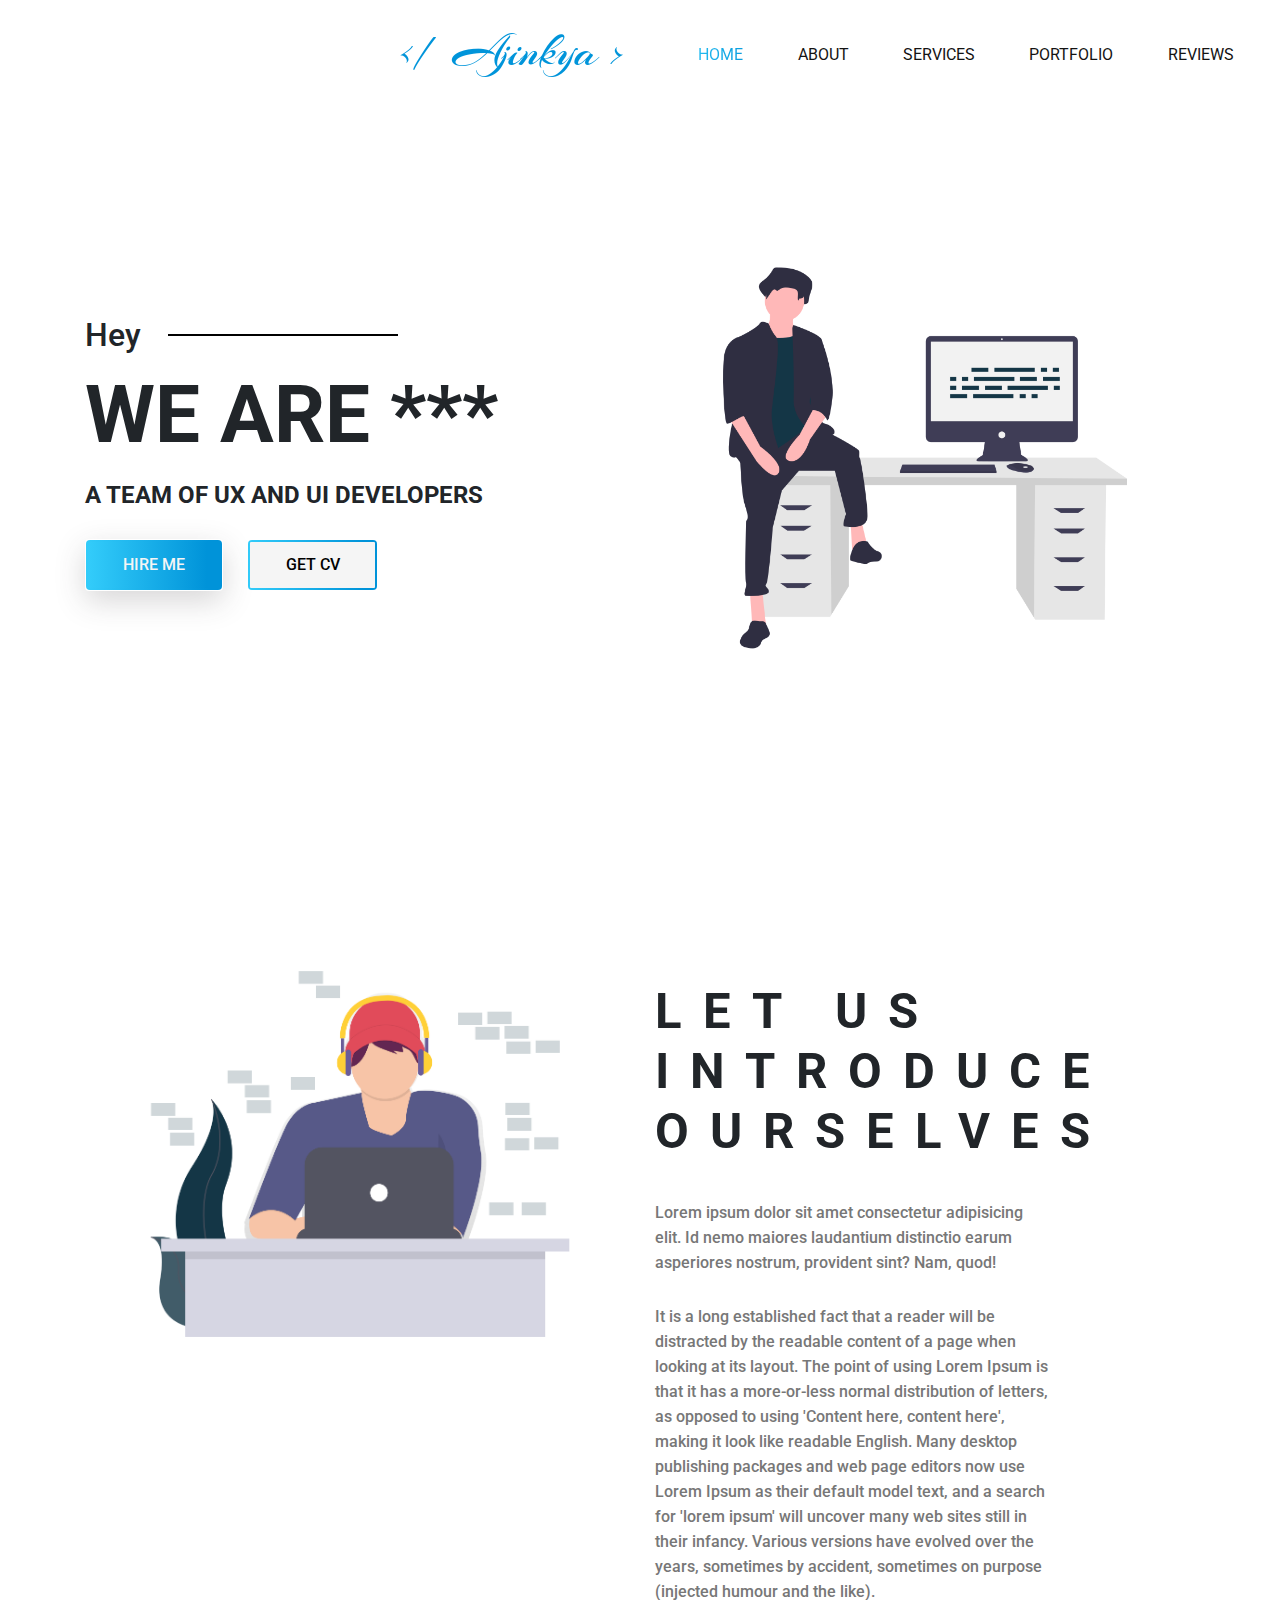
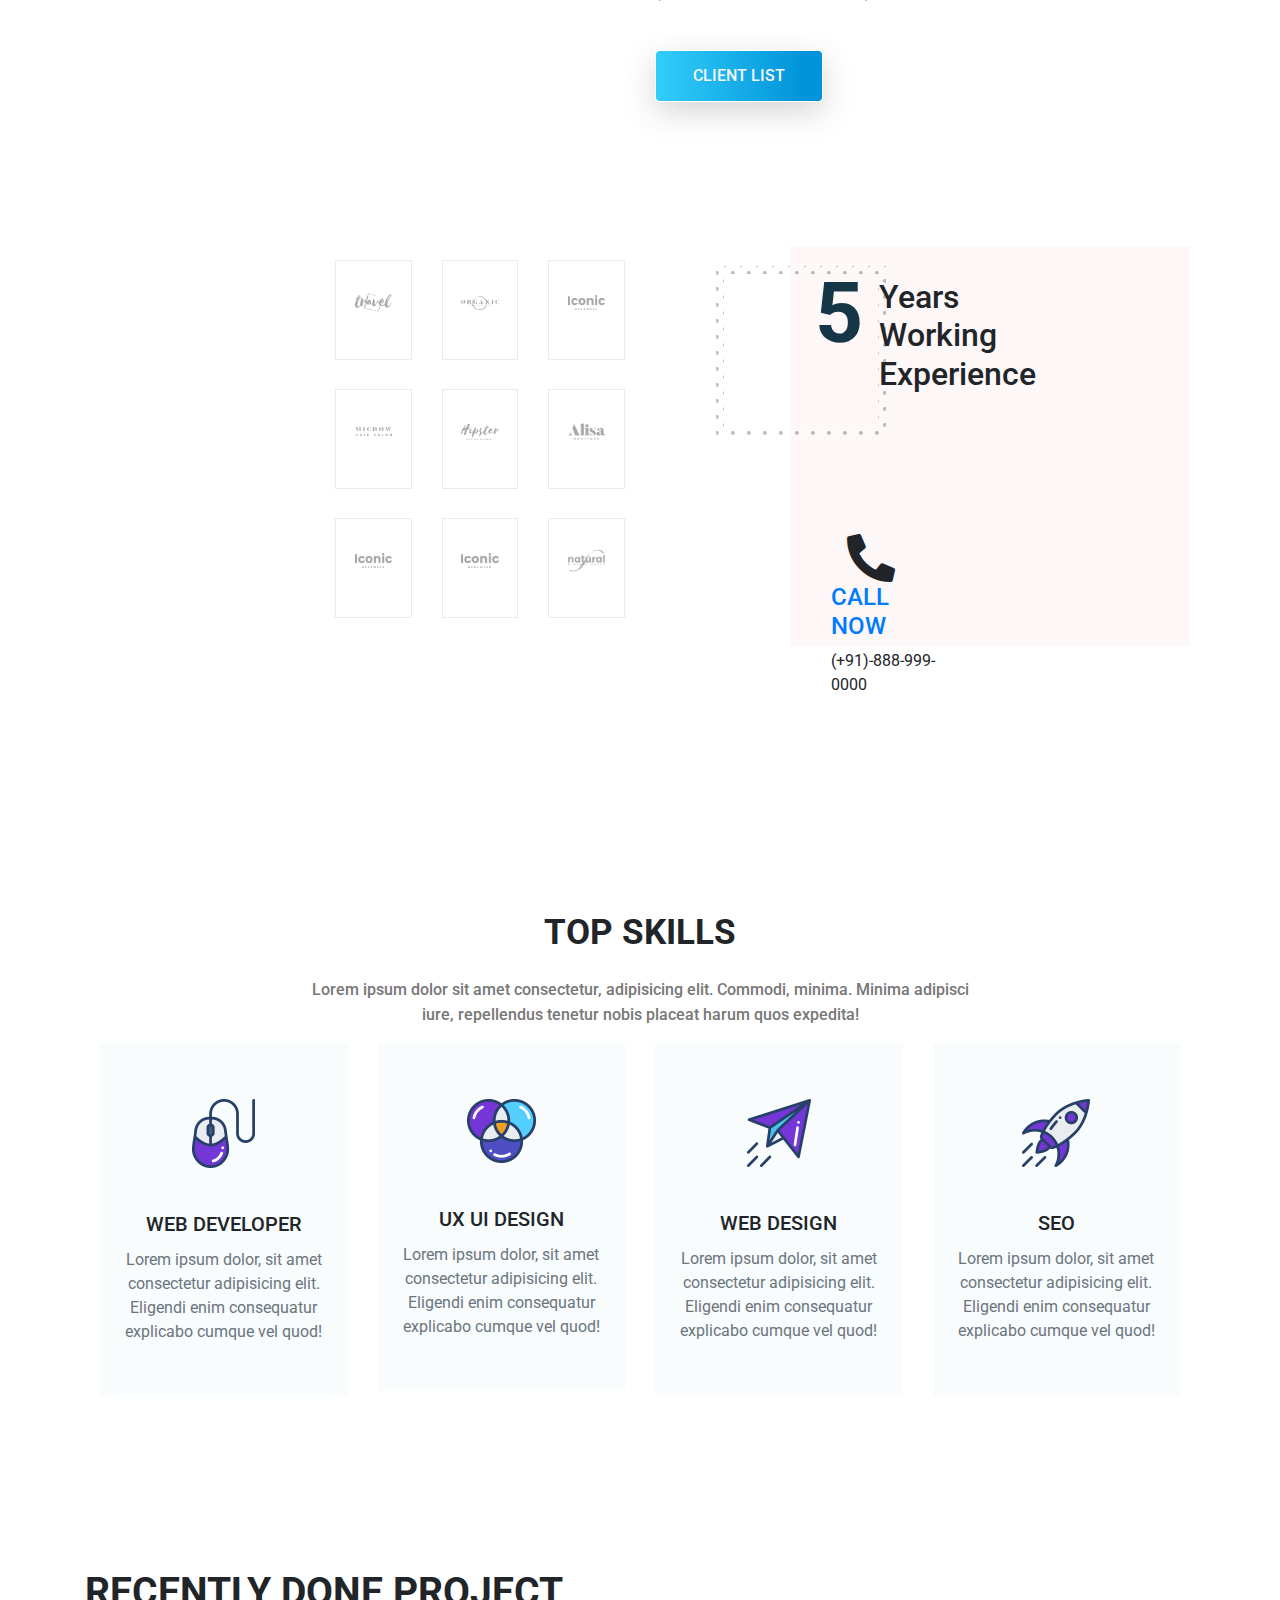
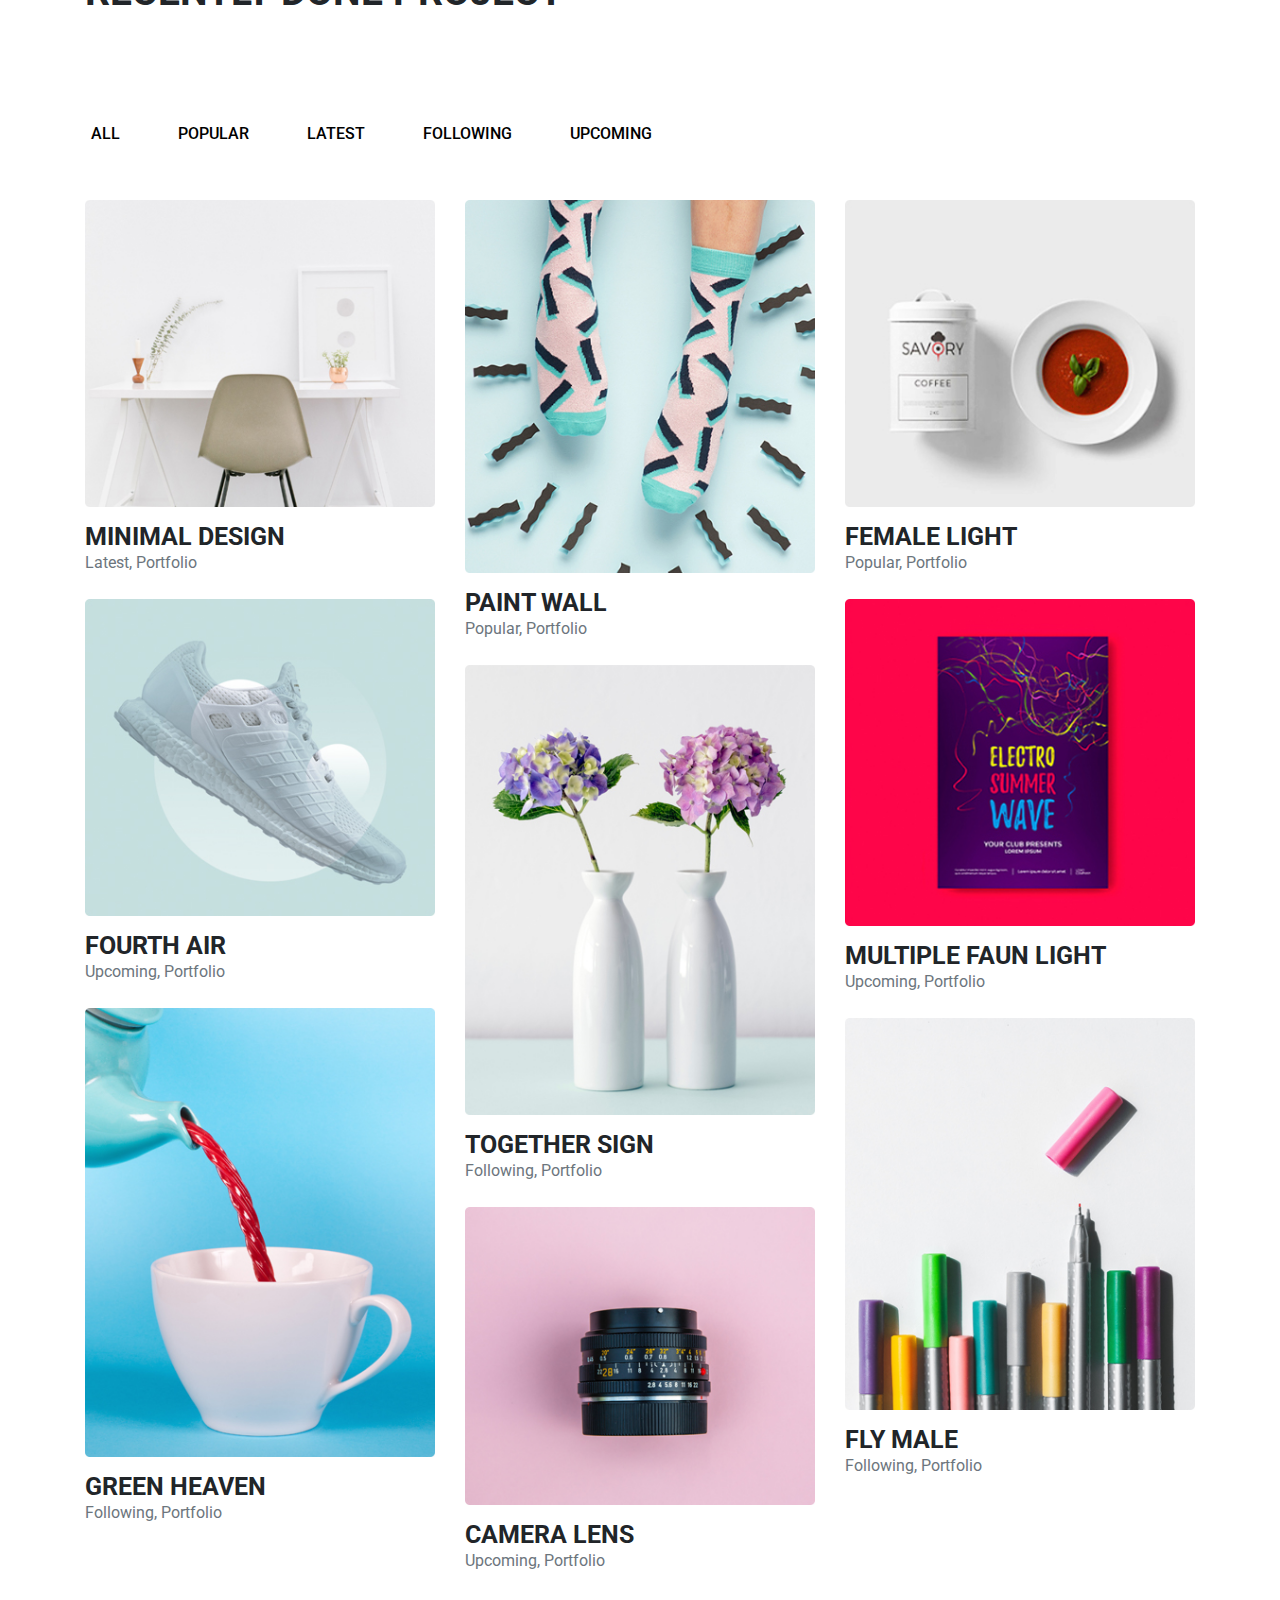
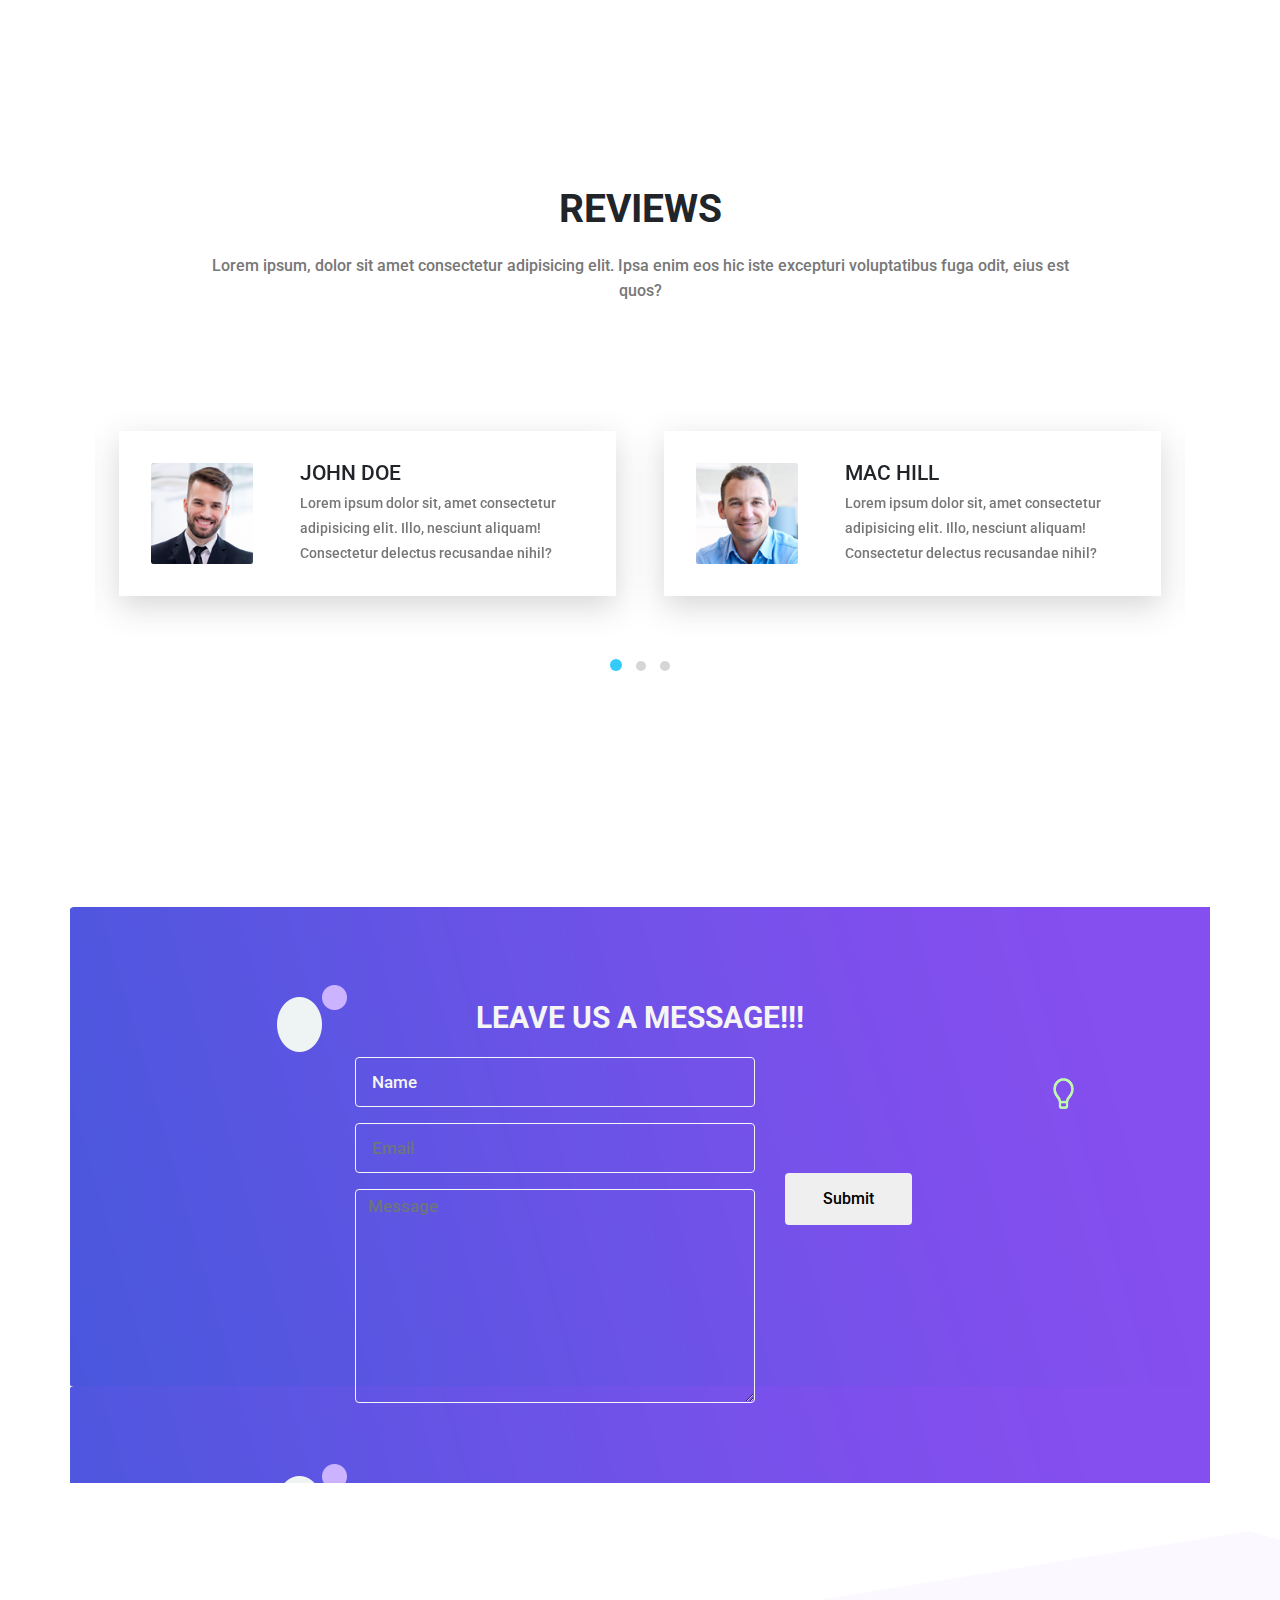
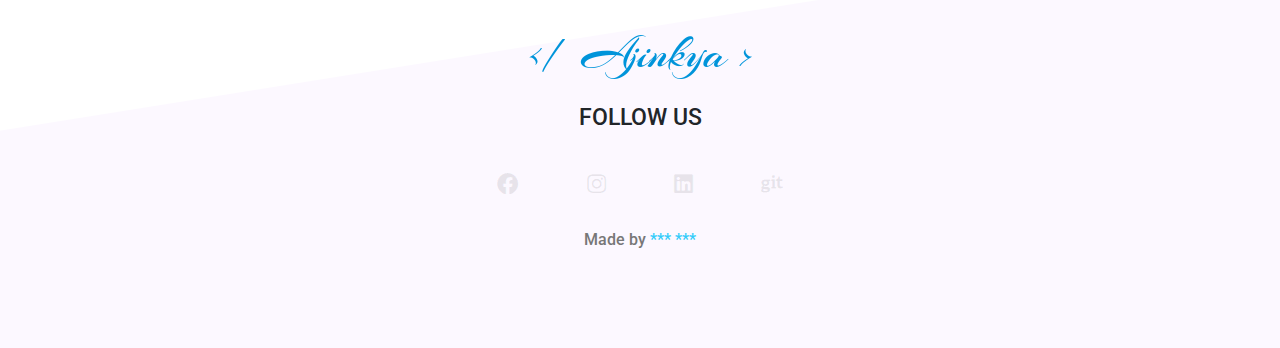
<file: Portfolio/index.html>
<!DOCTYPE html>
<html lang="en">

<head>
    <meta charset="utf-8">
    <meta name="viewport" content="width=device-width,initial-scale=1.0">
    <meta http-equiv="X-UA-Compatible" content="ie=edge">
    <title> *** *** </title>

    <!-- Bootstrap css file-->
    <link rel="stylesheet" href="./css/bootstrap.min.css">

    <!--Font awesome icons-->
    <link rel="stylesheet" href="./css/all.min.css">

    <!-- Magnific Popup css file-->
    <link rel="stylesheet" href="./vendor/Magnific-Popup/dist/magnific-popup.css">

    <!-- Owl Carousel css file-->
    <link rel="stylesheet" href="./vendor/owl-carousel/css/owl.carousel.min.css">
    <link rel="stylesheet" href="./vendor/owl-carousel/css/owl.theme.default.min.css">

    <!-- Custom css file-->
    <link rel="stylesheet" href="./css/style.css">

    <!-- Responsive css file-->
    <link rel="stylesheet" href="./css/responsive.css">

</head>

<body>

    <!--========================== Start Header Area=============================-->

    <header class="header_area">
        <div class="main-menu">
            <nav class="navbar navbar-expand-lg navbar-light">
                <!--color-->
                <a class="navbar-brand" href="#"><img src="./img/logo.png" alt="logo"></a>
                <button class="navbar-toggler" type="button" data-toggle="collapse" data-target="#navbarNav"
                    aria-controls="navbarNav" aria-expanded="false" aria-label="Toggle navigation">
                    <span class="navbar-toggler-icon"></span>
                </button>
                <div class="collapse navbar-collapse" id="navbarNav">
                    <div class="mr-auto"></div>
                    <ul class="navbar-nav">
                        <li class="nav-item active">
                            <a class="nav-link" href="#">Home <span class="sr-only">(current)</span></a>
                        </li>
                        <li class="nav-item">
                            <a class="nav-link" href="#about">About</a>
                        </li>
                        <li class="nav-item">
                            <a class="nav-link" href="#services">Services</a>
                        </li>
                        <li class="nav-item">
                            <a class="nav-link" href="#portfolio">Portfolio</a>
                        </li>
                        <li class="nav-item">
                            <a class="nav-link" href="#reviews">Reviews</a>
                        </li>
                        <li class="nav-item">
                            <a class="nav-link" href="#subscribe">Contact</a>
                        </li>
                        <li class="nav-item">
                            <a class="nav-link" href="#contact">Connect</a>
                        </li>
                    </ul>
                </div>
            </nav>
        </div>
    </header>

    <!--========================== End Header Area===============================-->

    <!--========================== Start Main Area===============================-->


    <main class="site-main">
        <!-- ====================================== Start Banner Area ====================================== -->
      <a id="home"></a>
        <section class="site-banner">
            <div class="container">
                <div class="row">
                    <div class="col-lg-6 col-md-12 site-title">
                        <h3 class="title-text">Hey</h3>
                        <h1 class="title-text text-uppercase">We are ***</h1>
                        <h4 class="title-text text-uppercase">A team of UX and UI Developers</h4>
                        <div class="site-button">
                            <div class="d-flex flex-row flex-wrap">
                                <button type="button" class="btn button primary-button mr-4 text-uppercase">Hire
                                    Me</button>
                                <button type="button" class="btn button secondary-button text-uppercase">Get CV</button>
                            </div>
                        </div>
                    </div>
                    <div class="col-lg-6 col-md-12 banner-image">
                        <img src="./img/perfil.png" alt="perfil" class="img-fluid">
                    </div>
                </div>
            </div>
        </section>
        
        <!-- ====================================== End Banner Area ====================================== -->
        <!-- ====================================== Start About Area ====================================== -->
        <a id="about"></a>
        <section class="about-area">
            <div class="container-fluid">
                <div class="row">
                    <div class="col-lg-6 col-md-12">
                        <div class="about-image">
                            <img src="./img/about.png" alt="About Me" class="img-fluid">
                        </div>
                    </div>
                    <div class="col-lg-6 col-md-12 about-title">
                        <h2 class="text-uppercase pt-5">
                            <span>Let us</span>
                            <span>introduce</span>
                            <span>ourselves</span>
                        </h2>
                        <div class="paragraph py-4 w-75">
                            <p class="para">
                                Lorem ipsum dolor sit amet consectetur adipisicing elit. Id nemo maiores laudantium
                                distinctio earum asperiores nostrum, provident sint? Nam, quod!
                            </p>
                            <p class="para">
                                It is a long established fact that a reader will be distracted by the readable content
                                of a page when looking at its layout. The point of using Lorem Ipsum is that it has a
                                more-or-less normal distribution of letters, as opposed to using 'Content here, content
                                here', making it look like readable English. Many desktop publishing packages and web
                                page editors now use Lorem Ipsum as their default model text, and a search for 'lorem
                                ipsum' will uncover many web sites still in their infancy. Various versions have evolved
                                over the years, sometimes by accident, sometimes on purpose (injected humour and the
                                like).
                            </p>
                        </div>
                        <button type="button" class="btn button primary-button text-uppercase">Client List</button>
                    </div>
                </div>
            </div>
        </section>
        
        <!-- ====================================== End About Area ========================================== -->

        <!-- ====================================== Start Brand Area ======================================== -->
        <a id="#"></a>
        <section class="brand-area">
            <div class="container-fluid">
                <div class="row">
                    <div class="col-xl-6 col-lg-12 col-md-12">
                        <div class="first-row row">
                            <div class="col-lg-4 col-md-6 col-sm-6">
                                <div class="single-brand">
                                    <img src="./img/brands/logo1.png" alt="BRAND-1">
                                </div>
                            </div>
                            <div class="col-lg-4 col-md-6 col-sm-6">
                                <div class="single-brand">
                                    <img src="./img/brands/logo2.png" alt="BRAND-2">
                                </div>
                            </div>
                            <div class="col-lg-4 col-md-6 col-sm-6">
                                <div class="single-brand">
                                    <img src="./img/brands/logo3.png" alt="BRAND-3">
                                </div>
                            </div>
                            <div class="col-lg-4 col-md-6 col-sm-6">
                                <div class="single-brand">
                                    <img src="./img/brands/logo4.png" alt="BRAND-4">
                                </div>
                            </div>
                            <div class="col-lg-4 col-md-6 col-sm-6">
                                <div class="single-brand">
                                    <img src="./img/brands/logo5.png" alt="BRAND-5">
                                </div>
                            </div>
                            <div class="col-lg-4 col-md-6 col-sm-6">
                                <div class="single-brand">
                                    <img src="./img/brands/logo6.png" alt="BRAND-6">
                                </div>
                            </div>
                            <div class="col-lg-4 col-md-6 col-sm-6">
                                <div class="single-brand">
                                    <img src="./img/brands/logo7.png" alt="BRAND-7">
                                </div>
                            </div>
                            <div class="col-lg-4 col-md-6 col-sm-6">
                                <div class="single-brand">
                                    <img src="./img/brands/logo8.png" alt="BRAND-8">
                                </div>
                            </div>
                            <div class="col-lg-4 col-md-6 col-sm-6">
                                <div class="single-brand">
                                    <img src="./img/brands/logo9.png" alt="BRAND-9">
                                </div>
                            </div>
                        </div>
                    </div>
                     <div class="col-xl-6 col-lg-12 col-md-12">
                        <div class="experience-area">
                            <div class="d-flex flex-row years-area">
                                <h2 class="p-3 years">5</h2>
                                <h2>
                                    <span>Years</span>
                                    <span>Working</span>
                                    <span>Experience</span>
                                </h2>
                            </div>
                            <div class="d-flex flex-row flex-wrap call-area">
                                <span><i class="fas fa-phone-alt fa-3x px-3"></i></span>
                                <div class="call-now">
                                    <a href="#" class='text-uppercase h4 font-roboto'>Call Now</a>
                                    <span class="font-roboto py-2">(+91)-888-999-0000</span>
                                </div>
                            </div>
                            <div class="bg-panel"></div>
                        </div>
                    </div>
                   
                </div>
            </div>
        </section>

        <!-- ====================================== End Brand Area ======================================== -->

        <!-- ====================================== Start Services Area ======================================== -->
        <a id="services"></a>
        <section class="services-area">
            <div class="container">
                <div class="row">
                    <div class="col-lg-12 text-center services-title">
                        <h1 class="text-uppercase title-text">Top Skills</h1>
                        <p class="para">
                            Lorem ipsum dolor sit amet consectetur, adipisicing elit. Commodi, minima. Minima adipisci
                            iure, repellendus tenetur nobis placeat harum quos expedita!
                        </p>
                    </div>
                </div>
                <div class="container services-list">
                    <div class="row">
                        <div class="col-lg-3 col-md-6 com-sm-12">
                            <div class="services">
                                <div class="services-img text-center py-4">
                                    <img src="./img/services/s1.png" alt="Services-1">
                                </div>
                                <div class="card-body text-center">
                                    <h5 class="card-title text-uppercase font-roboto">Web Developer</h5>
                                    <p class="card-text text-secondary">
                                        Lorem ipsum dolor, sit amet consectetur adipisicing elit. Eligendi enim
                                        consequatur explicabo cumque vel quod!
                                    </p>
                                </div>
                            </div>
                        </div>
                        <div class="col-lg-3 col-md-6 com-sm-12">
                            <div class="services">
                                <div class="services-img text-center py-4">
                                    <img src="./img/services/s2.png" alt="Services-1">
                                </div>
                                <div class="card-body text-center">
                                    <h5 class="card-title text-uppercase font-roboto">UX UI Design</h5>
                                    <p class="card-text text-secondary">
                                        Lorem ipsum dolor, sit amet consectetur adipisicing elit. Eligendi enim
                                        consequatur explicabo cumque vel quod!
                                    </p>
                                </div>
                            </div>
                        </div>
                        <div class="col-lg-3 col-md-6 com-sm-12">
                            <div class="services">
                                <div class="services-img text-center py-4">
                                    <img src="./img/services/s3.png" alt="Services-3">
                                </div>
                                <div class="card-body text-center">
                                    <h5 class="card-title text-uppercase font-roboto">Web Design</h5>
                                    <p class="card-text text-secondary">
                                        Lorem ipsum dolor, sit amet consectetur adipisicing elit. Eligendi enim
                                        consequatur explicabo cumque vel quod!
                                    </p>
                                </div>
                            </div>
                        </div>
                        <div class="col-lg-3 col-md-6 com-sm-12">
                            <div class="services">
                                <div class="services-img text-center py-4">
                                    <img src="./img/services/s4.png" alt="Services-4">
                                </div>
                                <div class="card-body text-center">
                                    <h5 class="card-title text-uppercase font-roboto">SEO</h5>
                                    <p class="card-text text-secondary">
                                        Lorem ipsum dolor, sit amet consectetur adipisicing elit. Eligendi enim
                                        consequatur explicabo cumque vel quod!
                                    </p>
                                </div>
                            </div>
                        </div>
                    </div>
                </div>
            </div>
        </section>
        

        <!-- ====================================== End Services Area ========================================== -->

        <!-- ====================================== Start Project Area ========================================== -->
        <a id="portfolio"></a>
        <section class="project-area">
            <div class="container">
                <div class="project-title pb-5">
                    <h1 class="text-uppercase title-h1">Recently Done Project</h1>
                    <!--<h1 class="text-uppercase title-h1">Quality Work</h1>-->
                </div>

                <div class="button-group">
                    <button type="button" class="active" id="btn1" data-filter="*">All</button>
                    <button type="button" data-filter=".popular">Popular</button>
                    <button type="button" data-filter=".latest">Latest</button>
                    <button type="button" data-filter=".following">Following</button>
                    <button type="button" data-filter=".upcoming">Upcoming</button>
                </div>
                <div class="row grid">
                    <div class="col-lg-4 col-md-6 col-sm-12 element-item latest">
                        <div class="our-project">
                            <div class="img">
                                <a class="test-popup-link" href="./img/portfolio/p1.jpg">
                                    <img src="./img/portfolio/p1.jpg" alt="Portfolio-1" class="img-fluid">
                                </a>
                            </div>
                            <div class="title py-4">
                                <h4 class="text-uppercase">Minimal Design</h4>
                                <span class="text-secondary">Latest, Portfolio</span>
                            </div>
                        </div>
                    </div>
                    <div class="col-lg-4 col-md-6 col-sm-12 element-item popular">
                        <div class="our-project">
                            <div class="img">
                                <a class="test-popup-link" href="./img/portfolio/p2.jpg">
                                    <img src="./img/portfolio/p2.jpg" alt="Portfolio-2" class="img-fluid">
                                </a>
                            </div>
                            <div class="title py-4">
                                <h4 class="text-uppercase">Paint Wall</h4>
                                <span class="text-secondary">Popular, Portfolio</span>
                            </div>
                        </div>
                    </div>
                    <div class="col-lg-4 col-md-6 col-sm-12 element-item popular">
                        <div class="our-project">
                            <div class="img">
                                <a class="test-popup-link" href="./img/portfolio/p3.jpg">
                                    <img src="./img/portfolio/p3.jpg" alt="Portfolio-3" class="img-fluid">
                                </a>
                            </div>
                            <div class="title py-4">
                                <h4 class="text-uppercase">Female Light</h4>
                                <span class="text-secondary">Popular, Portfolio</span>
                            </div>
                        </div>
                    </div>
                    <div class="col-lg-4 col-md-6 col-sm-12 element-item upcoming">
                        <div class="our-project">
                            <div class="img">
                                <a class="test-popup-link" href="./img/portfolio/p4.jpg">
                                    <img src="./img/portfolio/p4.jpg" alt="Portfolio-4" class="img-fluid">
                                </a>
                            </div>
                            <div class="title py-4">
                                <h4 class="text-uppercase">Fourth Air</h4>
                                <span class="text-secondary">Upcoming, Portfolio</span>
                            </div>
                        </div>
                    </div>
                    <div class="col-lg-4 col-md-6 col-sm-12 element-item upcoming">
                        <div class="our-project">
                            <div class="img">
                                <a class="test-popup-link" href="./img/portfolio/p5.jpg">
                                    <img src="./img/portfolio/p5.jpg" alt="Portfolio-5" class="img-fluid">
                                </a>
                            </div>
                            <div class="title py-4">
                                <h4 class="text-uppercase">Multiple faun Light</h4>
                                <span class="text-secondary">Upcoming, Portfolio</span>
                            </div>
                        </div>
                    </div>
                    <div class="col-lg-4 col-md-6 col-sm-12 element-item following">
                        <div class="our-project">
                            <div class="img">
                                <a class="test-popup-link" href="./img/portfolio/p6.jpg">
                                    <img src="./img/portfolio/p6.jpg" alt="Portfolio-6" class="img-fluid">
                                </a>
                            </div>
                            <div class="title py-4">
                                <h4 class="text-uppercase">Together Sign</h4>
                                <span class="text-secondary">Following, Portfolio</span>
                            </div>
                        </div>
                    </div>
                    <div class="col-lg-4 col-md-6 col-sm-12 element-item following">
                        <div class="our-project">
                            <div class="img">
                                <a class="test-popup-link" href="./img/portfolio/p7.jpg">
                                    <img src="./img/portfolio/p7.jpg" alt="Portfolio-7" class="img-fluid">
                                </a>
                            </div>
                            <div class="title py-4">
                                <h4 class="text-uppercase">Green Heaven</h4>
                                <span class="text-secondary">Following, Portfolio</span>
                            </div>
                        </div>
                    </div>
                    <div class="col-lg-4 col-md-6 col-sm-12 element-item following">
                        <div class="our-project">
                            <div class="img">
                                <a class="test-popup-link" href="./img/portfolio/p8.jpg">
                                    <img src="./img/portfolio/p8.jpg" alt="Portfolio-8" class="img-fluid">
                                </a>
                            </div>
                            <div class="title py-4">
                                <h4 class="text-uppercase">Fly Male</h4>
                                <span class="text-secondary">Following, Portfolio</span>
                            </div>
                        </div>
                    </div>
                    <div class="col-lg-4 col-md-6 col-sm-12 element-item upcoming">
                        <div class="our-project">
                            <div class="img">
                                <a class="test-popup-link" href="./img/portfolio/p9.jpg">
                                    <img src="./img/portfolio/p9.jpg" alt="Portfolio-9" class="img-fluid">
                                </a>
                            </div>
                            <div class="title py-4">
                                <h4 class="text-uppercase">Camera Lens</h4>
                                <span class="text-secondary">Upcoming, Portfolio</span>
                            </div>
                        </div>
                    </div>
                </div>
            </div>
        </section>
        

        <!-- ====================================== End Project Area ============================================ -->

        <!-- ====================================== Start About Me Area ============================================ -->
        <a id="reviews"></a>
        <section class="about-area">
            <div class="container">
                <div class="row text-center">
                    <div class="col-12">
                        <div class="about-title">
                            <h1 class="text-uppercase title-h1">Reviews</h1>
                            <p class="para">
                                Lorem ipsum, dolor sit amet consectetur adipisicing elit. Ipsa enim eos hic iste
                                excepturi voluptatibus fuga odit, eius est quos?
                            </p>
                        </div>
                    </div>
                </div>
            </div>
            <div class="container carousel py-lg-5">
                <div class="owl-carousel owl-theme">
                    <div class="client row">
                        <div class="col-lg-4 col-md-12 client-img">
                            <img src="./img/testimonials/t1.jpg" alt="img1" class="img-fluid">
                        </div>
                        <div class="col-lg-8 col-md-12 about-client">
                            <h4 class="text-uppercase">John Doe</h4>
                            <p class="para">
                                Lorem ipsum dolor sit, amet consectetur adipisicing elit. Illo, nesciunt aliquam!
                                Consectetur delectus recusandae nihil?
                            </p>
                        </div>
                    </div>
                    <div class="client row">
                        <div class="col-lg-4 col-md-12 client-img">
                            <img src="./img/testimonials/t2.jpg" alt="img2" class="img-fluid">
                        </div>
                        <div class="col-lg-8 col-md-12 about-client">
                            <h4 class="text-uppercase">Mac Hill</h4>
                            <p class="para">
                                Lorem ipsum dolor sit, amet consectetur adipisicing elit. Illo, nesciunt aliquam!
                                Consectetur delectus recusandae nihil?
                            </p>
                        </div>
                    </div>
                    <div class="client row">
                        <div class="col-lg-4 col-md-12 client-img">
                            <img src="./img/testimonials/t1.jpg" alt="img1" class="img-fluid">
                        </div>
                        <div class="col-lg-8 col-md-12 about-client">
                            <h4 class="text-uppercase">John Doe</h4>
                            <p class="para">
                                Lorem ipsum dolor sit, amet consectetur adipisicing elit. Illo, nesciunt aliquam!
                                Consectetur delectus recusandae nihil?
                            </p>
                        </div>
                    </div>
                    <div class="client row">
                        <div class="col-lg-4 col-md-12 client-img">
                            <img src="./img/testimonials/t2.jpg" alt="img2" class="img-fluid">
                        </div>
                        <div class="col-lg-8 col-md-12 about-client">
                            <h4 class="text-uppercase">Mac Hill</h4>
                            <p class="para">
                                Lorem ipsum dolor sit, amet consectetur adipisicing elit. Illo, nesciunt aliquam!
                                Consectetur delectus recusandae nihil?
                            </p>
                        </div>
                    </div>
                    <div class="client row">
                        <div class="col-lg-4 col-md-12 client-img">
                            <img src="./img/testimonials/t1.jpg" alt="img1" class="img-fluid">
                        </div>
                        <div class="col-lg-8 col-md-12 about-client">
                            <h4 class="text-uppercase">John Doe</h4>
                            <p class="para">
                                Lorem ipsum dolor sit, amet consectetur adipisicing elit. Illo, nesciunt aliquam!
                                Consectetur delectus recusandae nihil?
                            </p>
                        </div>
                    </div>
                    <div class="client row">
                        <div class="col-lg-4 col-md-12 client-img">
                            <img src="./img/testimonials/t2.jpg" alt="img2" class="img-fluid">
                        </div>
                        <div class="col-lg-8 col-md-12 about-client">
                            <h4 class="text-uppercase">Mac Hill</h4>
                            <p class="para">
                                Lorem ipsum dolor sit, amet consectetur adipisicing elit. Illo, nesciunt aliquam!
                                Consectetur delectus recusandae nihil?
                            </p>
                        </div>
                    </div>
                </div>
            </div>
        </section>

        <!-- ====================================== End About Me Area =============================================== -->

        <!-- ====================================== Start Subscribe Me Area =============================================== -->
        <a id="subscribe"></a>
       <!----> <section class="subscribe-us-area">
            <div class="container subscribe">
              <div class="row">
                <div class="col-lg-12 text-center subscribe-title">
                  <h4 class="text-uppercase">Leave us a Message!!!</h4>

                </div>
              </div>
              <div class="d-sm-flex justify-content-center">
                <form method="POST" action="final.php" class="w-50" >
                  <div class="row d-flex flex-row flex-wrap">
                    <div class="col input-textbox">
                      <input type="text" name="name" class="form-control" placeholder="Name" id="name">
                    </div>
                    <div class="col input-textarea">
                      <input type="text" name="email" class="form-control" placeholder="Email" id="email">
                    </div>
                    <div class="col input-textarea2">
                      <textarea name="Enter" name="msg" rows="10" class="form-control" placeholder="Message" id="msg"></textarea>
                    </div>
                    <div class="col">
                      <div class="btn-submit">
                        <input type="submit" value="Submit" name="btn" id="button" class="button">
                      </div>
                    </div>
                  </div>
                </form>
              </div>
            </div>
          </section>
        

        <!-- ====================================== End Subscribe Me Area =============================================== -->

    </main>

    <!--========================== End Main Area===================================-->

    <!--========================== Start Footer Area===============================-->
    <a id="contact"></a>
    <footer class="footer-area">
        <div class="container">
            <div class="">
                <div class="site-logo text-center py-4">
                    <a href="#"><img src="./img/logo.png" alt="logo"></a>
                </div>
                <div class="social text-center">
                    <h5 class="text-uppercase">Follow US</h5>
                    <a href="#"><i class="fab fa-facebook"></i></a>
                    <a href="#"><i class="fab fa-instagram"></i></a>
                    <a href="#"><i class="fab fa-linkedin"></i></a>
                    <a href="#"><i class="fab fa-git"></i></a>
                </div>
                <div class="copyrights text-center">
                    <p class="para">
                        Made by 
                        <a href="#"><span style="color: var(--primary-color);">*** ***</span></a>
                    </p>
                </div>
            </div>
        </div>
    </footer>
    

    <!--========================== End Footer Area===============================-->

    <!--Jquery file-->
    <script src="./js/jquery.3.5.1.js"></script>

    <!--Bootstrap js file-->
    <script src="./js/bootstrap.min.js"></script>

    <!--Isotope js file-->
    <script src="./vendor/isotope/isotope.min.js"></script>

    <!--Magnific Popup script file-->
    <script src="./vendor/Magnific-Popup/dist/jquery.magnific-popup.min.js"></script>

    <!--Owl Carousel js file-->
    <script src="./vendor/owl-carousel/js/owl.carousel.min.js"></script>

    <!--Custom js file-->
    <script src="./js/main.js"></script>

    <!--Custom js file-->
    <script src="./js/db.js"></script>

</body>

</html>
</file>
<file: Portfolio/css/style.css>
/* import fonts from fonts.css*/
@import url("https://fonts.googleapis.com/css2?family=Roboto:wght@400;500;700&display=swap");

/* CSS Variables */
@import url(./partials/_variables.css);

/* Global Styling */
@import url(./partials/_global.css);

/* Start navigation */

.header_area .main-menu .navbar .navbar-brand{
    padding: 0 2rem 0 5rem;
} 

.header_area .main-menu .navbar{
    padding: 1rem 20rem;
}

.header_area .main-menu .nav-item .nav-link{
    font: normal 500 15px/2px var(--robotoo);
    text-transform: uppercase;
    padding: 1.7rem;
    color: var(--title-color);
}

.header_area .main-menu .navbar-nav .active a{
    background: var(--gradient-color);
    -webkit-background-clip: text;
    -webkit-text-fill-color: transparent;
    background-clip: text;
}

.header_area .main-menu .navbar-nav a:hover{
    background: var(--gradient-color);
    -webkit-background-clip: text;
    -webkit-text-fill-color: transparent;
    background-clip: text;
}

/* End navigation */

/* Start Banner Area */

/*.site-main .site-banner{
    background: url(../img/banner/home-banner.png) no-repeat 0% 50%;
    /* watermark */
/*}*/

.site-main .site-banner .site-title h3{
    padding-top: 35%;
    font-weight: 500;
    font-size: 2rem;
}

.site-main .site-banner .site-title h3::after{
    content: " ";
    height: 2px;
    width: 18vw;
    background: black;
    display: inline-block;
    margin-left: 5%;
    transform: translateY(-10px);
}

.site-main .site-banner .site-title h1{
    font-size: 5rem;
}

.site-main .site-banner .site-title h4{
    font-size: 1.5rem;
}

.site-main .site-banner .banner-image>img{
    padding: 7rem 0;
    width: 90rem;
}

.title-text{
    font: normal bold 50px/72px var(--roboto);
}

/* End Banner Area */

/* Start About Area */

.site-main .about-area{
    padding: 8rem 5rem;
}

.site-main .about-area .about-title h2>span{
    display: block;
    font: normal bold 49px/60px var(--roboto);
    letter-spacing: 21px;
} /* Remove this for better Let me introduce myself */

.site-main .about-area .about-title .paragraph>p{
    padding: .4rem 0;

}

/* End About Area */

/* Start Brand Area */

.site-main .brand-area{
    padding: 1rem 20rem;
    margin-bottom: 4rem;
}

.site-main .brand-area .first-row .col-lg-4{
    display: flex;
    justify-content: center;
}

.site-main .brand-area .first-row .col-lg-4> .single-brand{
    border: 1px solid var(--border-color);
    text-align: center;
    padding: 1.8rem 0rem;
    margin: .9rem 0rem;
    width: 180px;
    height: 100px;
    cursor: pointer;
    transition: transform .4s ease;
}

.site-main .brand-area .first-row .col-lg-4> .single-brand >img{
    width: 50%;
}

.site-main .brand-area .first-row .col-lg-4> .single-brand:hover{
    box-shadow: var(--box-shadow);
    transform: scale(1.1);
}

.site-main .brand-area .first-row .col-lg-4> .single-brand:hover >img{
    filter: brightness(0.15);
}

.site-main .brand-area .experience-area{
    padding-left: 1rem;
}

.site-main .brand-area .experience-area span{
    display: block;
}

.site-main .brand-area .experience-area .years-area{
    background: url(../img/client-info-bg.png) no-repeat 45px 20px;
    padding: 2rem 0;
    width: 40rem;
    height: 18rem;
    padding-left: 8rem;
    position: relative;
}

.site-main .brand-area .experience-area .bg-panel{
    position: absolute;
    left: -190px; top: 0%;
    background: #E029290A;
    width: 400px;
    height: 400px;
    margin-left: 340px;
    z-index: -1;
}

.site-main .brand-area .experience-area .years-area .years{
    font:normal bold 84px/40px var(--roboto);
    color: var(--primary-color2);
    z-index: 2;
}

.site-main .brand-area .experience-area .years-area .years h2 > span{
    font: normal 600 22px/30px var(--roboto);
}

.site-main .brand-area .experience-area .call-area{
    padding-left: 10rem;
}

/* End Brand Area */

/* Start Services Area */

.site-main .services-area{
    padding: 7rem 2rem;
}

.site-main .services-area .services-title{
    padding: 0 14rem;
}

.site-main .services-area .services-title h1{
    font-size: 35px;
}

.site-main > .services-area .services{
    background: rgba(248, 252, 253, 0.973);
    padding: 2rem 0;
    width: 5rem .5rem;
    transition: box-shadow .7s ease;
}

.site-main > .services-area .services:hover{
    box-shadow: var(--box-shadow);
}

/* End Services Area */

/* Start Project Area */

.site-main .project-area{
    padding: 4rem 0;  
}

.site-main .project-area .button-group button{
    background: transparent;
    border: none;
    font: normal 500 16px/130px var(--roboto);
    text-transform: uppercase;
}

.site-main .project-area .button-group button + button{
    padding-left: 3rem;
}

.site-main .project-area .grid .our-project > .title h4{
    font: normal 700 25px/12px var(--roboto);
}

.site-main .project-area .grid .our-project .img a:hover img{
    filter: brightness(1.1) drop-shadow(1px 8px 30px #b1afaf);
}

/* End Project Area */

/* Start About Me */

.site-main .about-area .about-title p{
    padding: 1rem 7rem;
}

.site-main .about-area .client{
    background: #ffffff10;
    box-shadow: var(--box-shadow);
    margin: 3rem 0rem;
}

.site-main .about-area .client .client-img{
    padding: 2rem;
}

.site-main .about-area .client .about-client{
    padding-top: 2rem;
}

.site-main .about-area .client .about-client h4{
    font: normal 500 21px/20px var(--roboto);
}

.site-main .about-area .client .about-client p{
    font-size: 14px;
}

.site-main .about-area .owl-carousel .owl-item{
    display: flex;
    justify-content: center;
    padding: 0rem 1.5rem;
}

.site-main .about-area .owl-carousel .owl-dots .owl-dot.active span{
    background: var(--primary-color);
    width: 12px;
    height: 12px;
}

/* End About Me */

/* Start Subscribe Me */

.site-main .subscribe-us-area .subscribe{
    background: url(../img/subscribe-bg.png);
    padding: 5rem 0;
    margin: 3rem auto;
}

.site-main .subscribe-us-area .subscribe .subscribe-title h4{
    font: normal 700 30px/30px var(--roboto);
    color: whitesmoke;
    padding:1rem 4rem;

}

.site-main .subscribe-us-area .subscribe .subscribe-title p{
    color:whitesmoke;
    padding:1rem 4rem;
}

.site-main .subscribe-us-area .subscribe form .input-textbox input {
    width:400px;
    padding: 1.5rem 1rem;
    border: 1px solid whitesmoke;
    background: transparent;
    color: white;
    font: normal 500 17px/20px var(--roboto);
}

.site-main .subscribe-us-area .subscribe form .input-textarea input {
    width:400px;
    margin-top: 1rem;
    padding: 1.5rem 1rem;
    border: 1px solid whitesmoke;
    background: transparent;
    color: white;
    font: normal 500 17px/20px var(--roboto);
}

.site-main .subscribe-us-area .subscribe form .input-textarea2 textarea {
    width:400px;
    margin-top: 1rem;
    padding: 0.1 1rem;
    border: 1px solid whitesmoke;
    background: transparent;
    color: white;
    font: normal 500 17px/20px var(--roboto);
}

.site-main .subscribe-us-area .subscribe form .input-textbox input::placeholder{
    color: whitesmoke;
}

.site-main .subscribe-us-area .subscribe form .input-textarea1 input::placeholder{
    color: whitesmoke;
}

.site-main .subscribe-us-area .subscribe form .input-textarea2 input::placeholder{
    color: whitesmoke;
}
.site-main .subscribe-us-area .subscribe form .btn-submit button{
    color: rgb(51, 202, 51);
    padding: .7rem 2rem;
}

/* End Subscribe Me */

/* Start Footer me */

footer.footer-area{
    padding: 5rem 0;
    background: url(../img/footer-bg.png) no-repeat;
}

footer.footer-area .social h5{
    font: normal 500 23px/30px var(--roboto);
}

footer.footer-area .social a>i{
    font-size: 22px;
    padding: 2rem;
    color: var(--border-color);
}

footer.footer-area .social a:hover > i{
    color: var(--primary-color);
}

/* End Footer me */
</file>
<file: Portfolio/css/responsive.css>
/* if the viewport is equal to 340px or less than that */ 
/*@media only screen and (max-width: 340px){
    .header_area .main-menu .navbar,
    .header_area .main-menu .navbar .navbar-brand,
    .site-main .subscribe-us-area .subscribe .subscribe-title,
    .site-main .subscribe-us-area .subscribe .subscribe-title p, h4,
    .site-main .services-area,
    .site-main .subscribe-us-area .subscribe
    {
        padding: 2%;
        margin: 0%;
    }

    .site-main .site-banner .site-title h1{
        font-size: 41px;
    }

    .site-main .subscribe-us-area .subscribe form .input-textbox input{
        width: 15rem    !important;
    }

    .site-main > .services-area .services{
        width: 13rem;
    }

}


/* if the viewport is equal to 340px or less than that */ 
/*@media only screen and (max-width: 792px){
    .site-main .about-area .about-title h2 > span{
        font-size: 31px;
        letter-spacing: 10px;
    }

    .site-main .brand-area .experience-area .years-area{
        padding-left: 1%;
        width: 49%;
    }

    .site-main .brand-area .experience-area .bg-panel{
        margin-left: 30%;
        width: 80%;   
    }

    .site-main .brand-area .experience-area .call-area{
        padding-left: 3%;
    }

    .site-main .project-area .button-group button{
        font: normal 500 18px/40px var(--roboto);
    }

    .site-main .about-area .about-title p{
        padding: 0%;
    }

    .site-main .subscribe-us-area .subscribe form .input-textbox input{
        width: 20rem;
        margin: 5%;
    }
}



/* if the viewport is equal to 1920px or less than that */ 
/*@media only screen and (max-width: 1920px){
    .header_area .main-menu .navbar{
        padding: 1rem;
    }

    .container{
        max-width: 90%;
    }

    .site-main .brand-area,
    .site-main .services-area .services-title,
    .site-main .about-area{
        padding: 3% 4%;
    }


}
</file>
